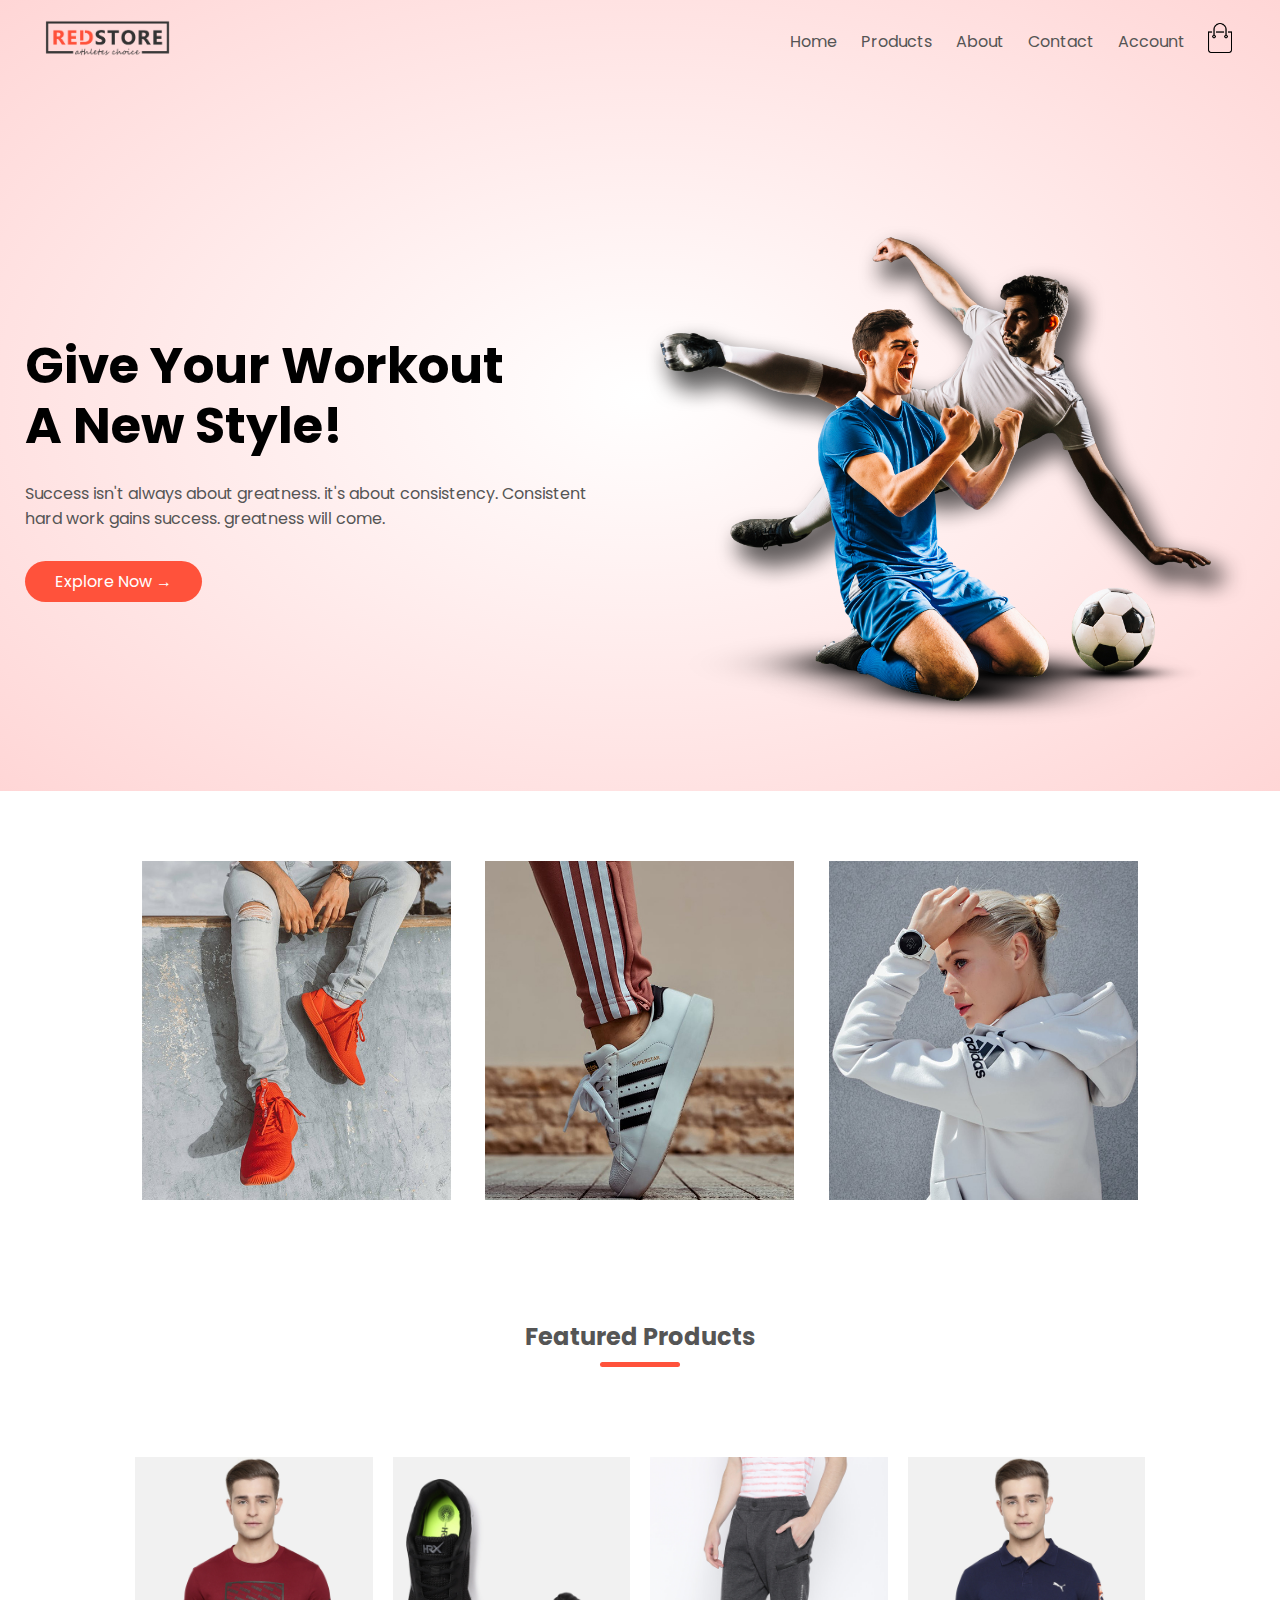
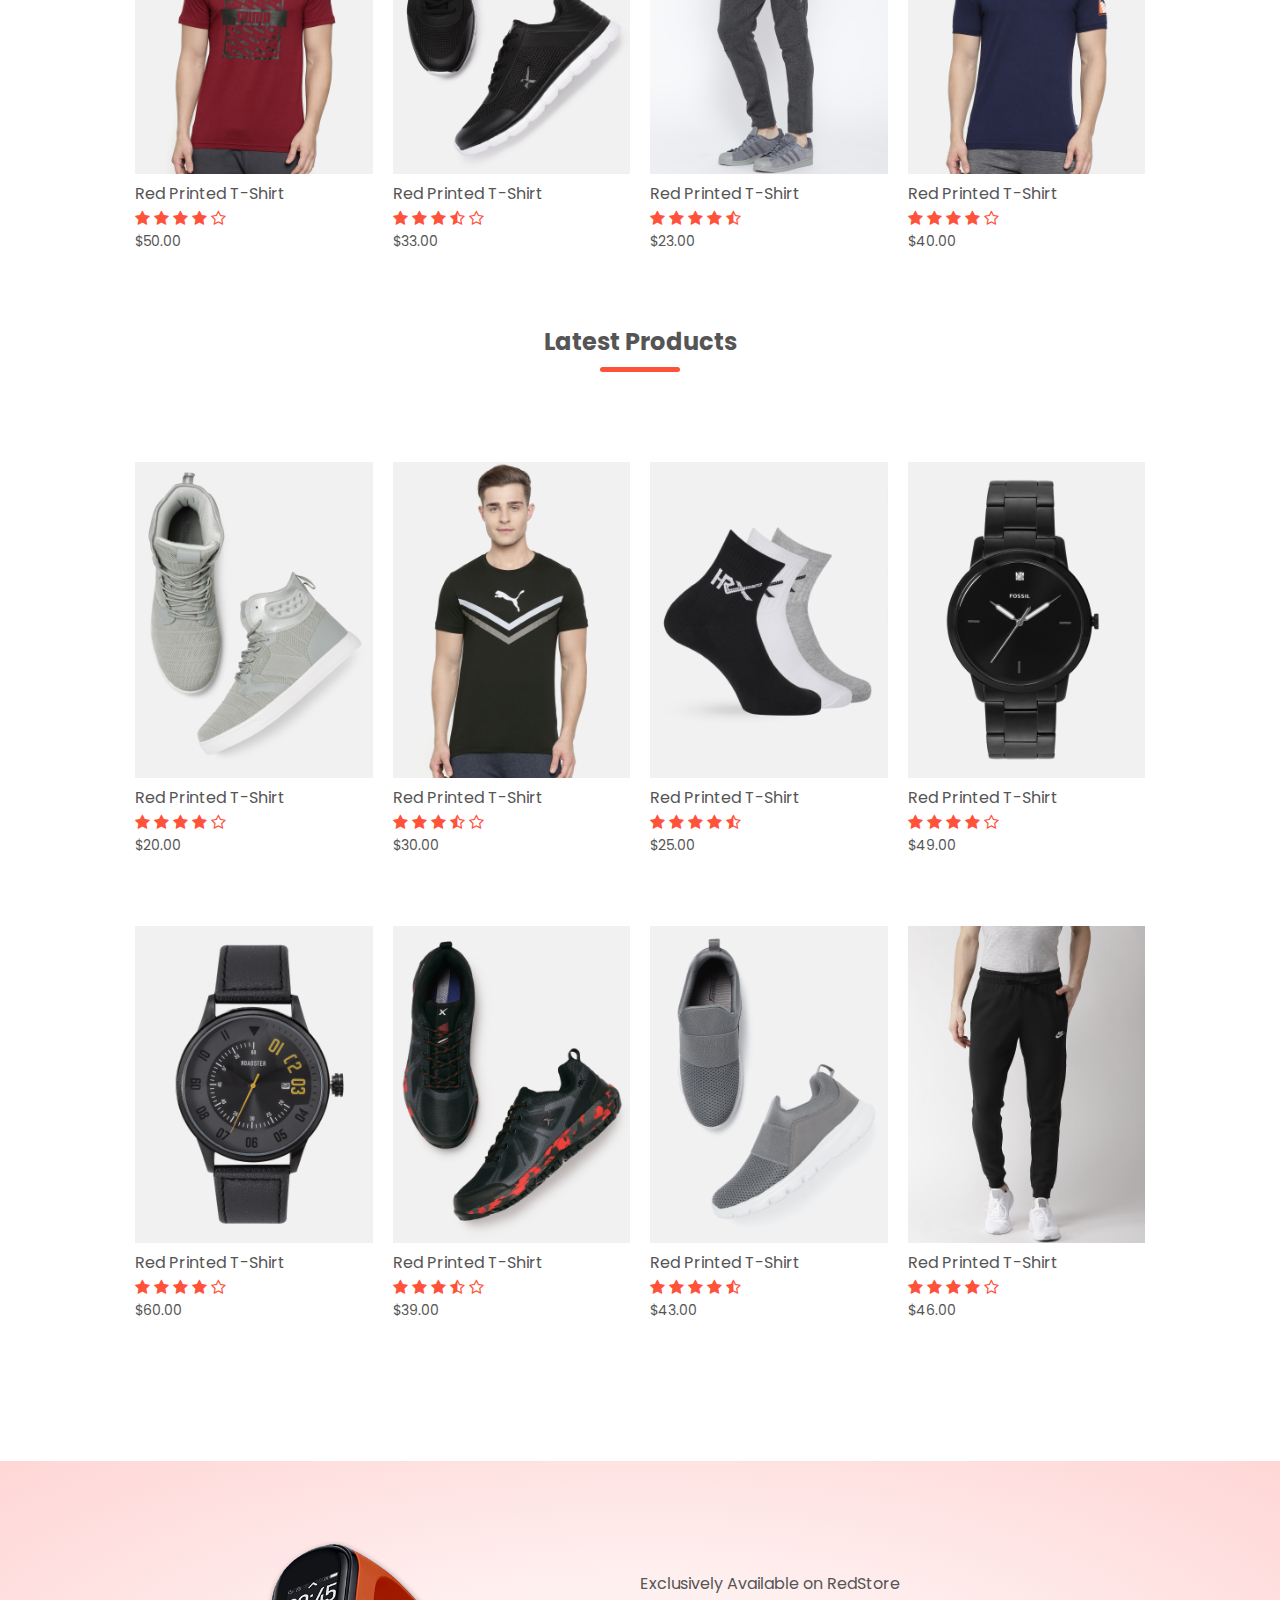
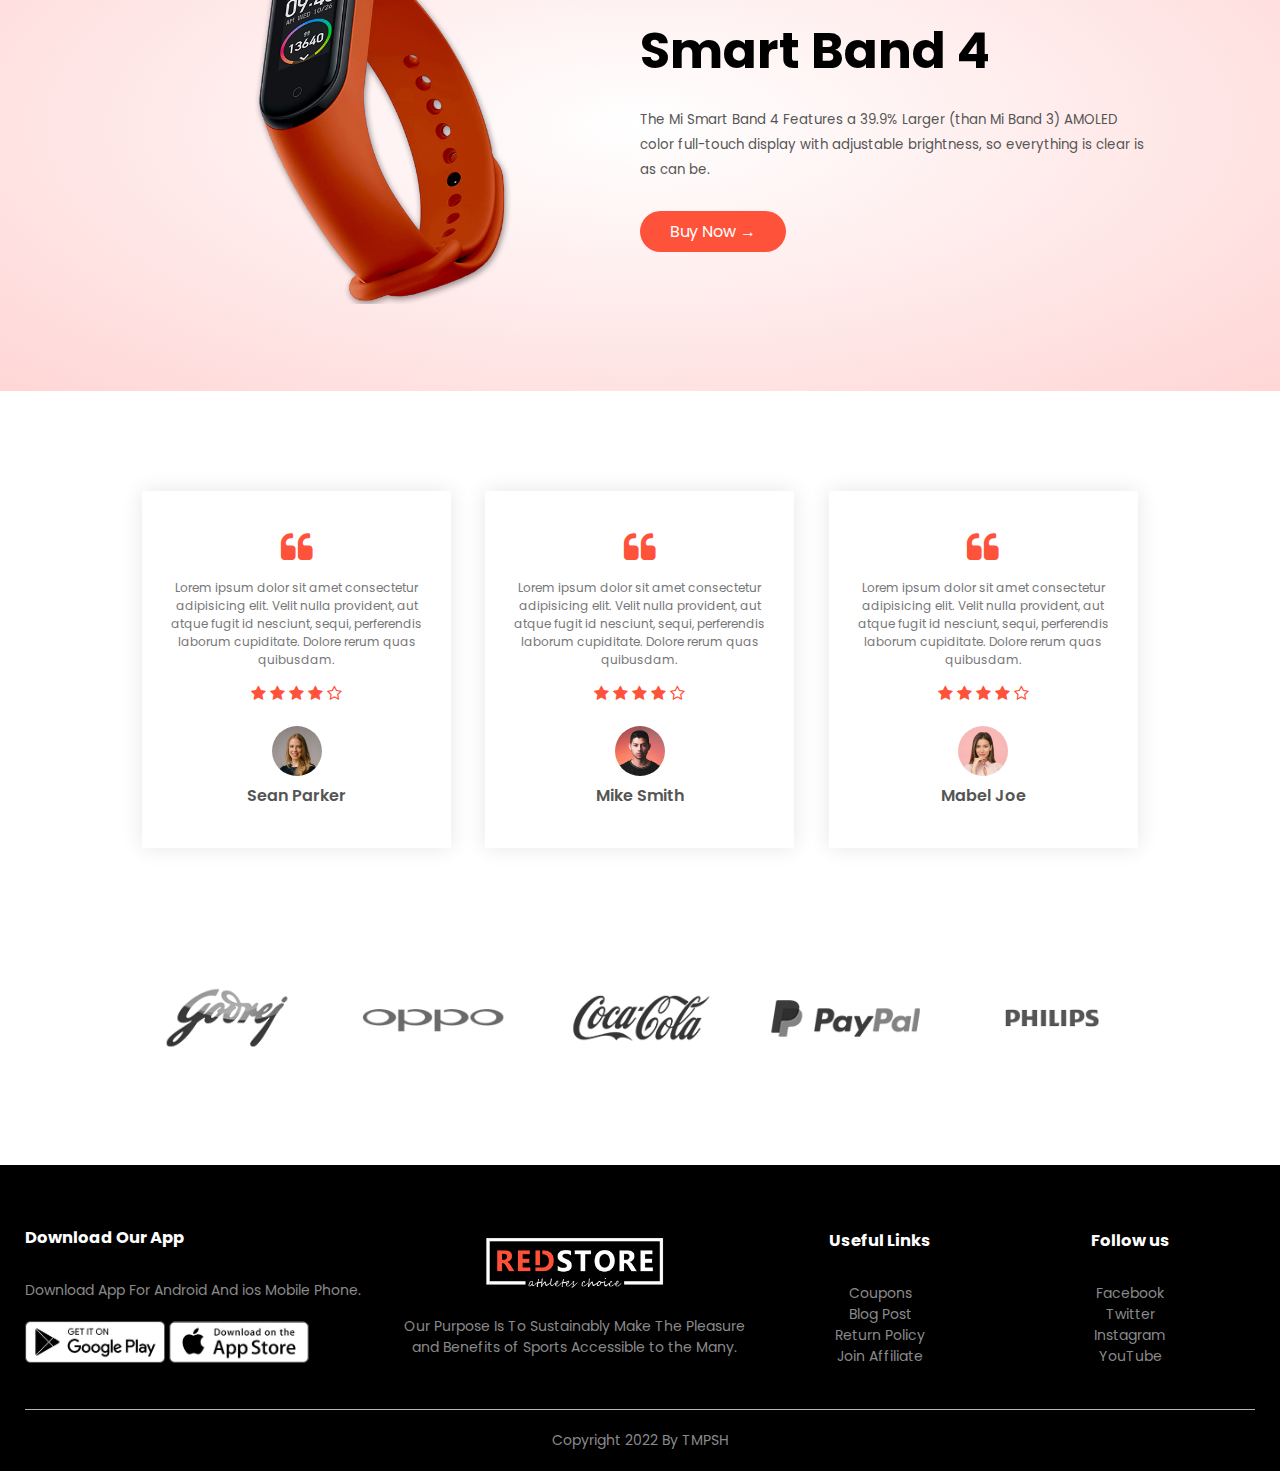
<file: index.html>
<!DOCTYPE html>
<html lang="en">
<head>
    <meta charset="UTF-8">
    <meta http-equiv="X-UA-Compatible" content="IE=edge">
    <meta name="viewport" content="width=device-width, initial-scale=1.0">
    <link rel="preconnect" href="https://fonts.googleapis.com">
    <link rel="preconnect" href="https://fonts.gstatic.com" crossorigin>
    <link href="https://fonts.googleapis.com/css2?family=Poppins:wght@200;300;400;500;600;700;800;900&display=swap" rel="stylesheet">
    <link rel="stylesheet" href="https://stackpath.bootstrapcdn.com/font-awesome/4.7.0/css/font-awesome.min.css">
    <link rel="stylesheet" href="css/style.css">
    <title>RedStore | Ecommerce Website Design</title>
</head>
<body>
    <div class="header">
        <div class="container">
            <div class="navbar">
                <div class="logo">
                    <a href="index.html"><img src="images/logo.png" width="125px"></a>
                </div>
                <nav>
                    <ul id="MenuItems">
                        <li><a href="index.html">Home</a></li>
                        <li><a href="Products.html">Products</a></li>
                        <li><a href="">About</a></li>
                        <li><a href="">Contact</a></li>
                        <li><a href="account.html">Account</a></li>
                    </ul>
                </nav>
                <a href="cart.html"><img src="images/cart.png" width="30px" height="30px"></a>
                <img src="images/menu.png" class="menu-icon" onclick="menutoggle()">
            </div>
            <div class="row">
                <div class="col-2">
                    <h1>Give Your Workout<br>A New Style!</h1>
                    <p>Success isn't always about greatness. it's about 
                        consistency. Consistent<br>hard work gains success. greatness
                        will come.
                    </p>
                    <a href="" class="btn">Explore Now &#8594;</a>
                </div>
                <div class="col-2">
                    <img src="images/image1.png" alt="">
                </div>
            </div>
        </div>
    </div>
    <!-- featured categories -->
    <div class="categories">
        <div class="small-container">
            <div class="row">
                <div class="col-3">
                    <img src="images/category-1.jpg" alt="">
                </div>
                <div class="col-3">
                    <img src="images/category-2.jpg" alt="">
                </div>
                <div class="col-3">
                    <img src="images/category-3.jpg" alt="">
                </div>
            </div>
        </div>
    </div>
    <!-- featured products -->
    <div class="small-container">
        <h2 class="title">Featured Products</h2>
        <div class="row">
            <div class="col-4">
                <a href="product-detals.html"><img src="images/product-1.jpg" alt=""></a>
                <a href="product-detals.html"><h4>Red Printed T-Shirt</h4></a>
                <div class="rating">
                    <i class="fa fa-star"></i>
                    <i class="fa fa-star"></i>
                    <i class="fa fa-star"></i>
                    <i class="fa fa-star"></i>
                    <i class="fa fa-star-o"></i>
                </div>
                <p>$50.00</p>
            </div>
            <div class="col-4">
                <img src="images/product-2.jpg" alt="">
                <h4>Red Printed T-Shirt</h4>
                <div class="rating">
                    <i class="fa fa-star"></i>
                    <i class="fa fa-star"></i>
                    <i class="fa fa-star"></i>
                    <i class="fa fa-star-half-o"></i>
                    <i class="fa fa-star-o"></i>
                </div>
                <p>$33.00</p>
            </div>
            <div class="col-4">
                <img src="images/product-3.jpg" alt="">
                <h4>Red Printed T-Shirt</h4>
                <div class="rating">
                    <i class="fa fa-star"></i>
                    <i class="fa fa-star"></i>
                    <i class="fa fa-star"></i>
                    <i class="fa fa-star"></i>
                    <i class="fa fa-star-half-o"></i>
                </div>
                <p>$23.00</p>
            </div>
            <div class="col-4">
                <img src="images/product-4.jpg" alt="">
                <h4>Red Printed T-Shirt</h4>
                <div class="rating">
                    <i class="fa fa-star"></i>
                    <i class="fa fa-star"></i>
                    <i class="fa fa-star"></i>
                    <i class="fa fa-star"></i>
                    <i class="fa fa-star-o"></i>
                </div>
                <p>$40.00</p>
            </div>
        </div>
        <h2 class="title">Latest Products</h2>
        <div class="row">
            <div class="col-4">
                <img src="images/product-5.jpg" alt="">
                <h4>Red Printed T-Shirt</h4>
                <div class="rating">
                    <i class="fa fa-star"></i>
                    <i class="fa fa-star"></i>
                    <i class="fa fa-star"></i>
                    <i class="fa fa-star"></i>
                    <i class="fa fa-star-o"></i>
                </div>
                <p>$20.00</p>
            </div>
            <div class="col-4">
                <img src="images/product-6.jpg" alt="">
                <h4>Red Printed T-Shirt</h4>
                <div class="rating">
                    <i class="fa fa-star"></i>
                    <i class="fa fa-star"></i>
                    <i class="fa fa-star"></i>
                    <i class="fa fa-star-half-o"></i>
                    <i class="fa fa-star-o"></i>
                </div>
                <p>$30.00</p>
            </div>
            <div class="col-4">
                <img src="images/product-7.jpg" alt="">
                <h4>Red Printed T-Shirt</h4>
                <div class="rating">
                    <i class="fa fa-star"></i>
                    <i class="fa fa-star"></i>
                    <i class="fa fa-star"></i>
                    <i class="fa fa-star"></i>
                    <i class="fa fa-star-half-o"></i>
                </div>
                <p>$25.00</p>
            </div>
            <div class="col-4">
                <img src="images/product-8.jpg" alt="">
                <h4>Red Printed T-Shirt</h4>
                <div class="rating">
                    <i class="fa fa-star"></i>
                    <i class="fa fa-star"></i>
                    <i class="fa fa-star"></i>
                    <i class="fa fa-star"></i>
                    <i class="fa fa-star-o"></i>
                </div>
                <p>$49.00</p>
            </div>
        </div>
        <div class="row">
            <div class="col-4">
                <img src="images/product-9.jpg" alt="">
                <h4>Red Printed T-Shirt</h4>
                <div class="rating">
                    <i class="fa fa-star"></i>
                    <i class="fa fa-star"></i>
                    <i class="fa fa-star"></i>
                    <i class="fa fa-star"></i>
                    <i class="fa fa-star-o"></i>
                </div>
                <p>$60.00</p>
            </div>
            <div class="col-4">
                <img src="images/product-10.jpg" alt="">
                <h4>Red Printed T-Shirt</h4>
                <div class="rating">
                    <i class="fa fa-star"></i>
                    <i class="fa fa-star"></i>
                    <i class="fa fa-star"></i>
                    <i class="fa fa-star-half-o"></i>
                    <i class="fa fa-star-o"></i>
                </div>
                <p>$39.00</p>
            </div>
            <div class="col-4">
                <img src="images/product-11.jpg" alt="">
                <h4>Red Printed T-Shirt</h4>
                <div class="rating">
                    <i class="fa fa-star"></i>
                    <i class="fa fa-star"></i>
                    <i class="fa fa-star"></i>
                    <i class="fa fa-star"></i>
                    <i class="fa fa-star-half-o"></i>
                </div>
                <p>$43.00</p>
            </div>
            <div class="col-4">
                <img src="images/product-12.jpg" alt="">
                <h4>Red Printed T-Shirt</h4>
                <div class="rating">
                    <i class="fa fa-star"></i>
                    <i class="fa fa-star"></i>
                    <i class="fa fa-star"></i>
                    <i class="fa fa-star"></i>
                    <i class="fa fa-star-o"></i>
                </div>
                <p>$46.00</p>
            </div>
        </div>
    </div>
    <!-- offer -->
    <div class="offer">
        <div class="small-container">
            <div class="row">
                <div class="col-2">
                    <img src="images/exclusive.png" class="offer-img">
                </div>
                <div class="col-2">
                    <p>Exclusively Available on RedStore</p>
                    <h1>Smart Band 4</h1>
                    <small>The Mi Smart Band 4 Features a 39.9% Larger
                        (than Mi Band 3) AMOLED color full-touch display with
                        adjustable brightness, so everything is clear is as can
                        be.<br></small>
                    <a href="" class="btn">Buy Now &#8594;</a>
                </div>
            </div>
        </div>
    </div>
    <!-- testimonial -->
    <div class="testimonial">
        <div class="small-container">
            <div class="row">
                <div class="col-3">
                    <i class="fa fa-quote-left"></i>
                    <p>
                        Lorem ipsum dolor sit amet consectetur adipisicing elit. Velit 
                        nulla provident, aut atque fugit id nesciunt, sequi, perferendis
                        laborum cupiditate. Dolore rerum quas quibusdam.
                    </p>
                    <div class="rating">
                        <i class="fa fa-star"></i>
                        <i class="fa fa-star"></i>
                        <i class="fa fa-star"></i>
                        <i class="fa fa-star"></i>
                        <i class="fa fa-star-o"></i>
                    </div>
                    <img src="images/user-1.png" alt="">
                    <h3>Sean Parker</h3>
                </div>
                <div class="col-3">
                    <i class="fa fa-quote-left"></i>
                    <p>
                        Lorem ipsum dolor sit amet consectetur adipisicing elit. Velit 
                        nulla provident, aut atque fugit id nesciunt, sequi, perferendis
                        laborum cupiditate. Dolore rerum quas quibusdam.
                    </p>
                    <div class="rating">
                        <i class="fa fa-star"></i>
                        <i class="fa fa-star"></i>
                        <i class="fa fa-star"></i>
                        <i class="fa fa-star"></i>
                        <i class="fa fa-star-o"></i>
                    </div>
                    <img src="images/user-2.png" alt="">
                    <h3>Mike Smith</h3>
                </div>
                <div class="col-3">
                    <i class="fa fa-quote-left"></i>
                    <p>
                        Lorem ipsum dolor sit amet consectetur adipisicing elit. Velit 
                        nulla provident, aut atque fugit id nesciunt, sequi, perferendis
                        laborum cupiditate. Dolore rerum quas quibusdam.
                    </p>
                    <div class="rating">
                        <i class="fa fa-star"></i>
                        <i class="fa fa-star"></i>
                        <i class="fa fa-star"></i>
                        <i class="fa fa-star"></i>
                        <i class="fa fa-star-o"></i>
                    </div>
                    <img src="images/user-3.png" alt="">
                    <h3>Mabel Joe</h3>
                </div>
            </div>
        </div>
    </div>
    <!-- brands -->
    <div class="brands">
        <div class="small-container">
            <div class="row">
                <div class="col-5">
                    <img src="images/logo-godrej.png" alt="">
                </div>
                <div class="col-5">
                    <img src="images/logo-oppo.png" alt="">
                </div>
                <div class="col-5">
                    <img src="images/logo-coca-cola.png" alt="">
                </div>
                <div class="col-5">
                    <img src="images/logo-paypal.png" alt="">
                </div>
                <div class="col-5">
                    <img src="images/logo-philips.png" alt="">
                </div>
            </div>
        </div>
    </div>
    <!-- footer -->
    <div class="footer">
        <div class="container">
            <div class="row">
                <div class="footer-col-1">
                    <h3>Download Our App</h3>
                    <p>Download App For Android And ios Mobile Phone.</p>
                    <div class="app-logo">
                        <img src="images/play-store.png" alt="">
                        <img src="images/app-store.png" alt="">
                    </div>
                </div>
                <div class="footer-col-2">
                    <img src="images/logo-white.png" alt="">
                    <p>Our Purpose Is To Sustainably Make The Pleasure and
                        Benefits of Sports Accessible to the Many.
                    </p>
                </div>
                <div class="footer-col-3">
                    <h3>Useful Links</h3>
                    <ul>
                        <li>Coupons</li>
                        <li>Blog Post</li>
                        <li>Return Policy</li>
                        <li>Join Affiliate</li>
                    </ul>
                </div>
                <div class="footer-col-4">
                    <h3>Follow us</h3>
                    <ul>
                        <li>Facebook</li>
                        <li>Twitter</li>
                        <li>Instagram</li>
                        <li>YouTube</li>
                    </ul>
                </div>
            </div>
            <hr>
            <p class="copy">Copyright 2022 By TMPSH</p>
        </div>
    </div>
    <script>
        var MenuItems = document.getElementById("MenuItems");
        MenuItems.style.maxHeight = "0px";
        function menutoggle(){
            if(MenuItems.style.maxHeight == "0px")
            {
                MenuItems.style.maxHeight = "200px";
            }
            else
            {
                MenuItems.style.maxHeight = "0px";
            }
        }
    </script>















</body>
</html>
</file>
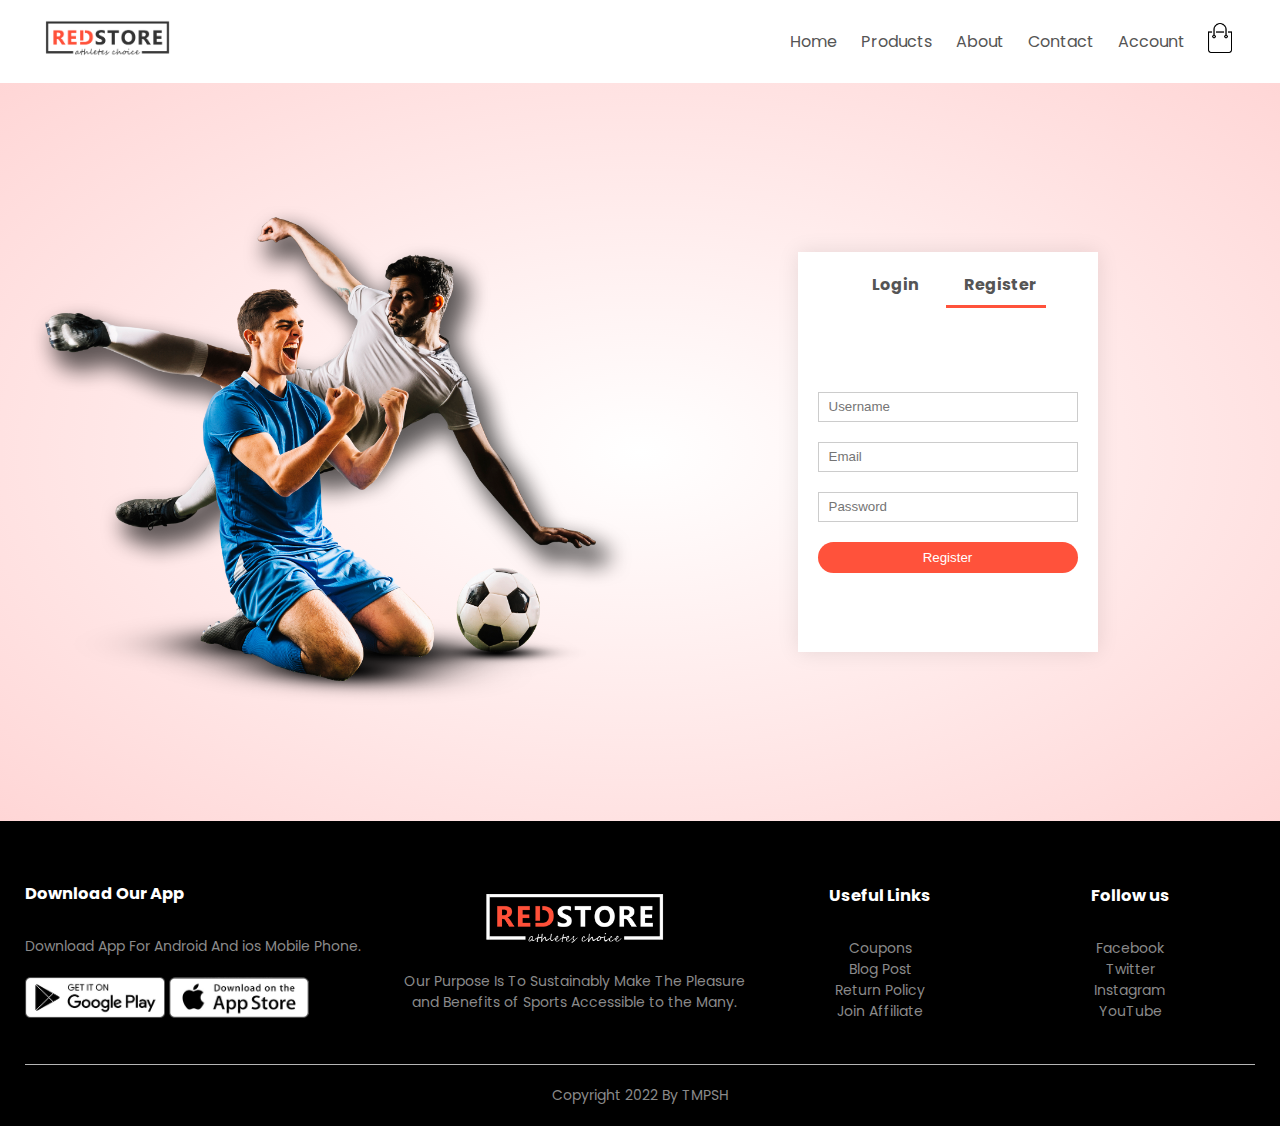
<file: account.html>
<!DOCTYPE html>
<html lang="en">
<head>
    <meta charset="UTF-8">
    <meta http-equiv="X-UA-Compatible" content="IE=edge">
    <meta name="viewport" content="width=device-width, initial-scale=1.0">
    <link rel="preconnect" href="https://fonts.googleapis.com">
    <link rel="preconnect" href="https://fonts.gstatic.com" crossorigin>
    <link href="https://fonts.googleapis.com/css2?family=Poppins:wght@200;300;400;500;600;700;800;900&display=swap" rel="stylesheet">
    <link rel="stylesheet" href="https://stackpath.bootstrapcdn.com/font-awesome/4.7.0/css/font-awesome.min.css">
    <link rel="stylesheet" href="css/style.css">
    <title>All products - RedStore</title>
</head>
<body>
        <div class="container">
            <div class="navbar">
                <div class="logo">
                    <a href="index.html"><img src="images/logo.png" width="125px"></a>
                </div>
                <nav>
                    <ul id="MenuItems">
                        <li><a href="index.html">Home</a></li>
                        <li><a href="Products.html">Products</a></li>
                        <li><a href="">About</a></li>
                        <li><a href="">Contact</a></li>
                        <li><a href="account.html">Account</a></li>
                    </ul>
                </nav>
                <a href="cart.html"><img src="images/cart.png" width="30px" height="30px"></a>
                <img src="images/menu.png" class="menu-icon" onclick="menutoggle()">
            </div>
        </div>
        <div class="account-page">
            <div class="container">
                <div class="row">
                    <div class="col-2">
                        <img src="images/image1.png" width="100%">
                    </div>
                    <div class="col-2">
                        <div class="form-container">
                            <div class="form-btn">
                                <span onclick="login()">Login</span>
                                <span onclick="register()">Register</span>
                                <hr id="Indicator">
                            </div>
                            <form id="LoginForm">
                                <input type="text" placeholder="Username">
                                <input type="password" placeholder="Password">
                                <button type="submit" class="btn">Login</button>
                                <a href="">Forgot Password</a>
                            </form>

                            <form id="RegForm">
                                <input type="text" placeholder="Username">
                                <input type="email" placeholder="Email">
                                <input type="password" placeholder="Password">
                                <button type="submit" class="btn">Register</button>
                            </form>
                        </div>
                    </div>
                </div>
            </div>
        </div>

    <!-- footer -->
    <div class="footer">
        <div class="container">
            <div class="row">
                <div class="footer-col-1">
                    <h3>Download Our App</h3>
                    <p>Download App For Android And ios Mobile Phone.</p>
                    <div class="app-logo">
                        <img src="images/play-store.png" alt="">
                        <img src="images/app-store.png" alt="">
                    </div>
                </div>
                <div class="footer-col-2">
                    <img src="images/logo-white.png" alt="">
                    <p>Our Purpose Is To Sustainably Make The Pleasure and
                        Benefits of Sports Accessible to the Many.
                    </p>
                </div>
                <div class="footer-col-3">
                    <h3>Useful Links</h3>
                    <ul>
                        <li>Coupons</li>
                        <li>Blog Post</li>
                        <li>Return Policy</li>
                        <li>Join Affiliate</li>
                    </ul>
                </div>
                <div class="footer-col-4">
                    <h3>Follow us</h3>
                    <ul>
                        <li>Facebook</li>
                        <li>Twitter</li>
                        <li>Instagram</li>
                        <li>YouTube</li>
                    </ul>
                </div>
            </div>
            <hr>
            <p class="copy">Copyright 2022 By TMPSH</p>
        </div>
    </div>
    <script>
        var MenuItems = document.getElementById("MenuItems");
        MenuItems.style.maxHeight = "0px";
        function menutoggle(){
            if(MenuItems.style.maxHeight == "0px")
            {
                MenuItems.style.maxHeight = "200px";
            }
            else
            {
                MenuItems.style.maxHeight = "0px";
            }
        }
    </script>

    <script>
        var LoginForm = document.getElementById("LoginForm");
        var RegForm = document.getElementById("RegForm");
        var Indicator = document.getElementById("Indicator");
        function register(){
            RegForm.style.transform = "translateX(0px)";
            LoginForm.style.transform = "translateX(0px)";
            Indicator.style.transform = "translateX(100px)";
        }
        function login(){
            RegForm.style.transform = "translateX(300px)";
            LoginForm.style.transform = "translateX(300px)";
            Indicator.style.transform = "translateX(0px)";
        }
    </script>


</body>
</html>
</file>
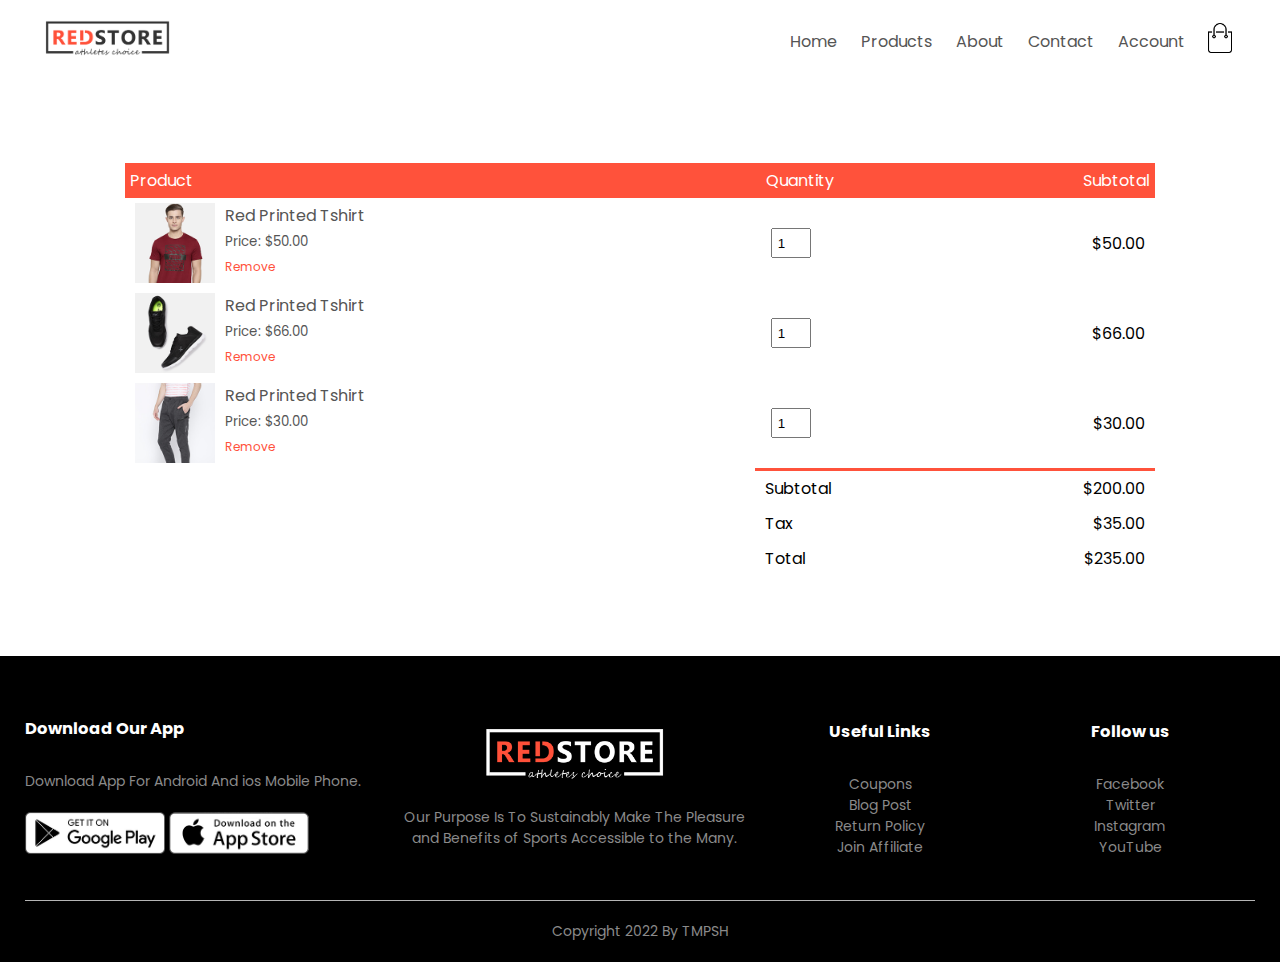
<file: cart.html>
<!DOCTYPE html>
<html lang="en">
<head>
    <meta charset="UTF-8">
    <meta http-equiv="X-UA-Compatible" content="IE=edge">
    <meta name="viewport" content="width=device-width, initial-scale=1.0">
    <link rel="preconnect" href="https://fonts.googleapis.com">
    <link rel="preconnect" href="https://fonts.gstatic.com" crossorigin>
    <link href="https://fonts.googleapis.com/css2?family=Poppins:wght@200;300;400;500;600;700;800;900&display=swap" rel="stylesheet">
    <link rel="stylesheet" href="https://stackpath.bootstrapcdn.com/font-awesome/4.7.0/css/font-awesome.min.css">
    <link rel="stylesheet" href="css/style.css">
    <title>All products - RedStore</title>
</head>
<body>
        <div class="container">
            <div class="navbar">
                <div class="logo">
                    <a href="index.html"><img src="images/logo.png" width="125px"></a>
                </div>
                <nav>
                    <ul id="MenuItems">
                        <li><a href="index.html">Home</a></li>
                        <li><a href="Products.html">Products</a></li>
                        <li><a href="">About</a></li>
                        <li><a href="">Contact</a></li>
                        <li><a href="account.html">Account</a></li>
                    </ul>
                </nav>
                <a href="cart.html"><img src="images/cart.png" width="30px" height="30px"></a>
                <img src="images/menu.png" class="menu-icon" onclick="menutoggle()">
            </div>
        </div>
        <div class="small-container cart-page">
            <table>
                <tr>
                    <th>Product</th>
                    <th>Quantity</th>
                    <th>Subtotal</th>
                </tr>
                <tr>
                    <td>
                        <div class="cart-info">
                            <img src="images/buy-1.jpg" alt="">
                            <div>
                                <p>Red Printed Tshirt</p>
                                <small>Price: $50.00</small>
                                <br>
                                <a href="">Remove</a>
                            </div>
                        </div>
                    </td>
                    <td><input type="number" value="1"></td>
                    <td>$50.00</td>
                </tr>
                <tr>
                    <td>
                        <div class="cart-info">
                            <img src="images/buy-2.jpg" alt="">
                            <div>
                                <p>Red Printed Tshirt</p>
                                <small>Price: $66.00</small>
                                <br>
                                <a href="">Remove</a>
                            </div>
                        </div>
                    </td>
                    <td><input type="number" value="1"></td>
                    <td>$66.00</td>
                </tr>
                <tr>
                    <td>
                        <div class="cart-info">
                            <img src="images/buy-3.jpg" alt="">
                            <div>
                                <p>Red Printed Tshirt</p>
                                <small>Price: $30.00</small>
                                <br>
                                <a href="">Remove</a>
                            </div>
                        </div>
                    </td>
                    <td><input type="number" value="1"></td>
                    <td>$30.00</td>
                </tr>
            </table>
            <div class="total-price">
                <table>
                    <tr>
                        <td>Subtotal</td>
                        <td>$200.00</td>
                    </tr>
                    <tr>
                        <td>Tax</td>
                        <td>$35.00</td>
                    </tr>
                    <tr>
                        <td>Total</td>
                        <td>$235.00</td>
                    </tr>
                </table>
            </div>
        </div>

    <!-- footer -->
    <div class="footer">
        <div class="container">
            <div class="row">
                <div class="footer-col-1">
                    <h3>Download Our App</h3>
                    <p>Download App For Android And ios Mobile Phone.</p>
                    <div class="app-logo">
                        <img src="images/play-store.png" alt="">
                        <img src="images/app-store.png" alt="">
                    </div>
                </div>
                <div class="footer-col-2">
                    <img src="images/logo-white.png" alt="">
                    <p>Our Purpose Is To Sustainably Make The Pleasure and
                        Benefits of Sports Accessible to the Many.
                    </p>
                </div>
                <div class="footer-col-3">
                    <h3>Useful Links</h3>
                    <ul>
                        <li>Coupons</li>
                        <li>Blog Post</li>
                        <li>Return Policy</li>
                        <li>Join Affiliate</li>
                    </ul>
                </div>
                <div class="footer-col-4">
                    <h3>Follow us</h3>
                    <ul>
                        <li>Facebook</li>
                        <li>Twitter</li>
                        <li>Instagram</li>
                        <li>YouTube</li>
                    </ul>
                </div>
            </div>
            <hr>
            <p class="copy">Copyright 2022 By TMPSH</p>
        </div>
    </div>
    <script>
        var MenuItems = document.getElementById("MenuItems");
        MenuItems.style.maxHeight = "0px";
        function menutoggle(){
            if(MenuItems.style.maxHeight == "0px")
            {
                MenuItems.style.maxHeight = "200px";
            }
            else
            {
                MenuItems.style.maxHeight = "0px";
            }
        }
    </script>


</body>
</html>
</file>
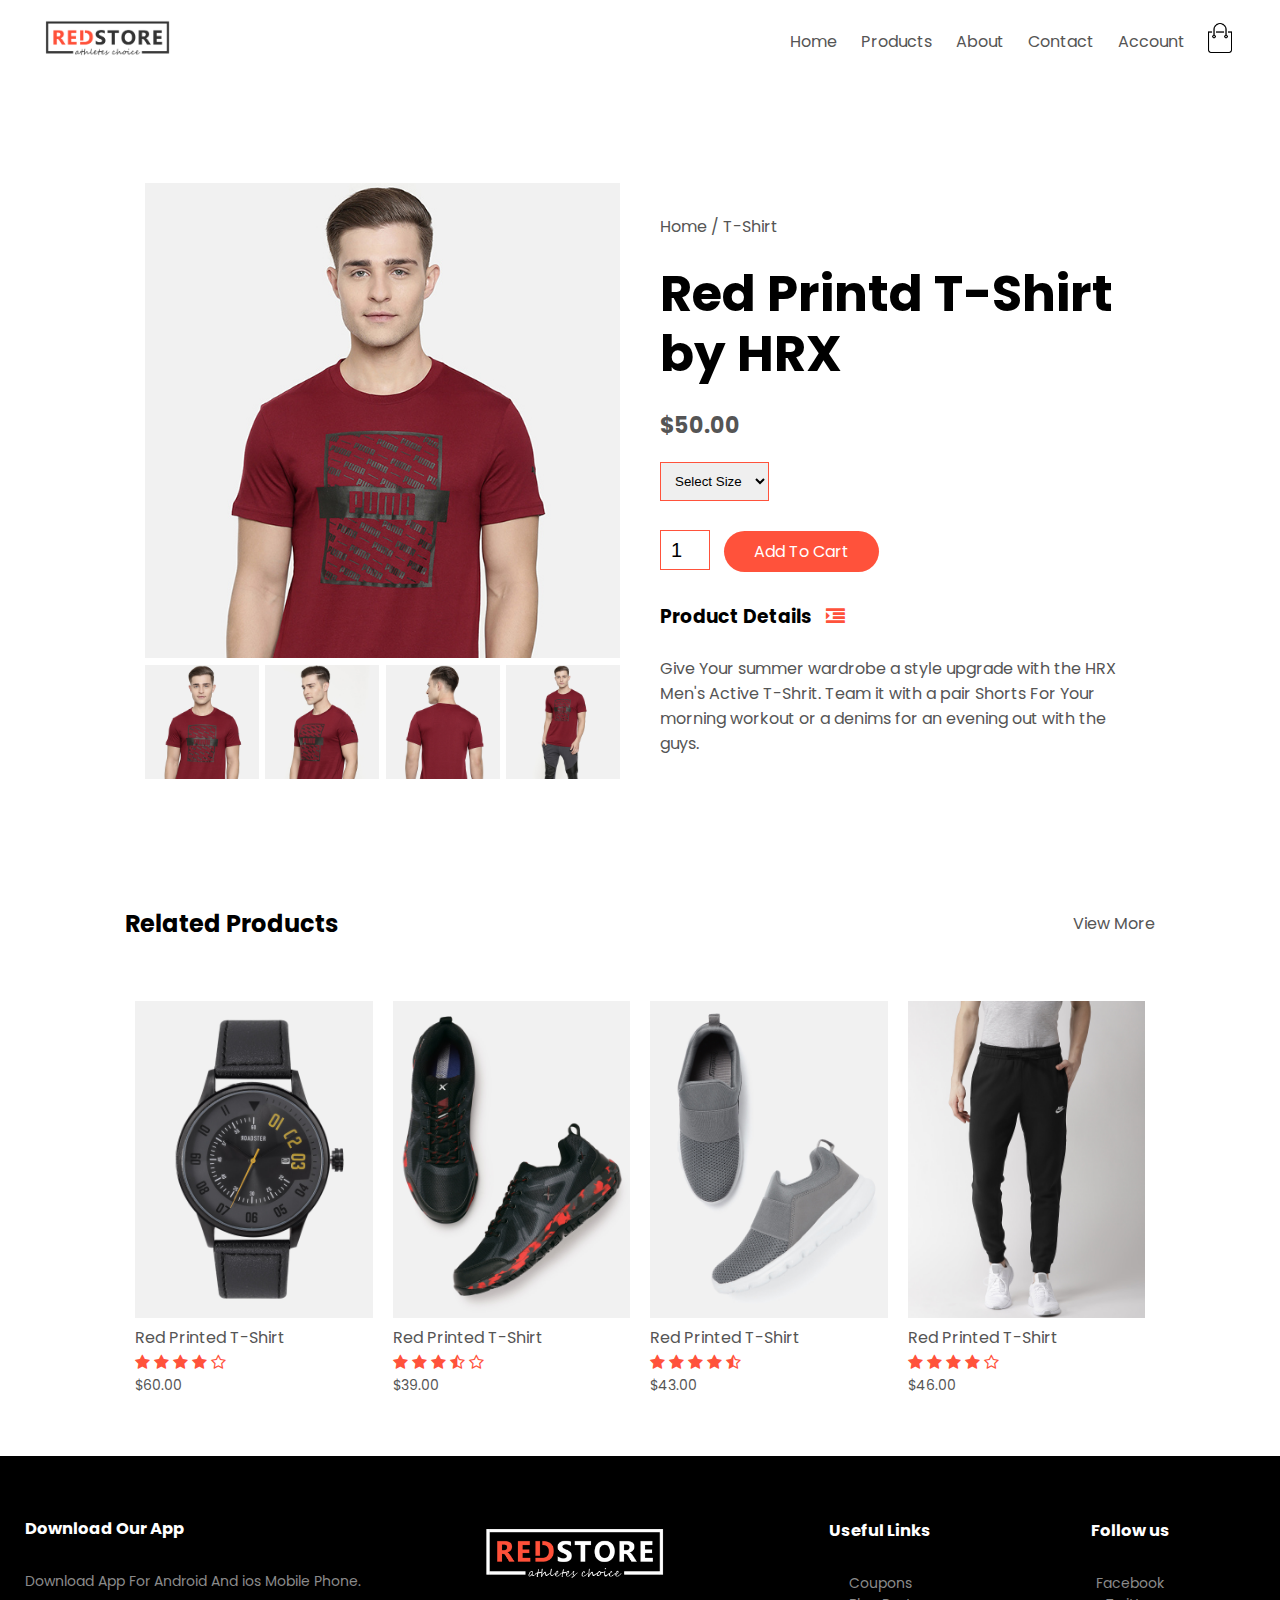
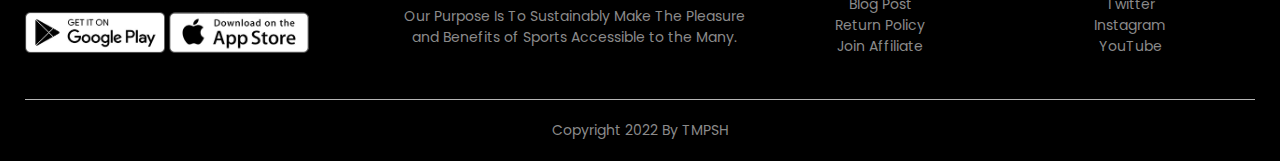
<file: product-detals.html>
<!DOCTYPE html>
<html lang="en">
<head>
    <meta charset="UTF-8">
    <meta http-equiv="X-UA-Compatible" content="IE=edge">
    <meta name="viewport" content="width=device-width, initial-scale=1.0">
    <link rel="preconnect" href="https://fonts.googleapis.com">
    <link rel="preconnect" href="https://fonts.gstatic.com" crossorigin>
    <link href="https://fonts.googleapis.com/css2?family=Poppins:wght@200;300;400;500;600;700;800;900&display=swap" rel="stylesheet">
    <link rel="stylesheet" href="https://stackpath.bootstrapcdn.com/font-awesome/4.7.0/css/font-awesome.min.css">
    <link rel="stylesheet" href="css/style.css">
    <title>All products - RedStore</title>
</head>
<body>
        <div class="container">
            <div class="navbar">
                <div class="logo">
                    <a href="index.html"><img src="images/logo.png" width="125px"></a>
                </div>
                <nav>
                    <ul id="MenuItems">
                        <li><a href="index.html">Home</a></li>
                        <li><a href="Products.html">Products</a></li>
                        <li><a href="">About</a></li>
                        <li><a href="">Contact</a></li>
                        <li><a href="account.html">Account</a></li>
                    </ul>
                </nav>
                <a href="cart.html"><img src="images/cart.png" width="30px" height="30px"></a>
                <img src="images/menu.png" class="menu-icon" onclick="menutoggle()">
            </div>
        </div>
        <div class="small-container single-product">
            <div class="row">
                <div class="col-2">
                    <img src="images/gallery-1.jpg" width="100%" id="ProductImg">
                    <div class="small-img-row">
                        <div class="small-img-col">
                            <img src="images/gallery-1.jpg" width="100%" class="small-img">
                        </div>
                        <div class="small-img-col">
                            <img src="images/gallery-2.jpg" width="100%" class="small-img">
                        </div>
                        <div class="small-img-col">
                            <img src="images/gallery-3.jpg" width="100%" class="small-img">
                        </div>
                        <div class="small-img-col">
                            <img src="images/gallery-4.jpg" width="100%" class="small-img">
                        </div>
                    </div>
                </div>
                <div class="col-2">
                    <p>Home / T-Shirt</p>
                    <h1>Red Printd T-Shirt by HRX</h1>
                    <h4>$50.00</h4>
                    <select>
                        <option>Select Size</option>
                        <option>XXL</option>
                        <option>XL</option>
                        <option>Large</option>
                        <option>Medium</option>
                        <option>Small</option>
                    </select>
                    <input type="number" value="1">
                    <a href="cart.html" class="btn">Add To Cart</a>
                    <h3>Product Details <i class="fa fa-indent"></i> </h3>
                    <br>
                    <p>Give Your summer wardrobe a style upgrade with the HRX
                        Men's Active T-Shrit. Team it with a pair Shorts For
                        Your morning workout or a denims for an evening out with
                        the guys.
                    </p>
                </div>
            </div>
        </div>
        <div class="small-container">
            <div class="row row-2">
                <h2>Related Products</h2>
                <p>View More</p>
            </div>
        </div>









    <div class="small-container">
        <div class="row">
            <div class="col-4">
                <img src="images/product-9.jpg" alt="">
                <h4>Red Printed T-Shirt</h4>
                <div class="rating">
                    <i class="fa fa-star"></i>
                    <i class="fa fa-star"></i>
                    <i class="fa fa-star"></i>
                    <i class="fa fa-star"></i>
                    <i class="fa fa-star-o"></i>
                </div>
                <p>$60.00</p>
            </div>
            <div class="col-4">
                <img src="images/product-10.jpg" alt="">
                <h4>Red Printed T-Shirt</h4>
                <div class="rating">
                    <i class="fa fa-star"></i>
                    <i class="fa fa-star"></i>
                    <i class="fa fa-star"></i>
                    <i class="fa fa-star-half-o"></i>
                    <i class="fa fa-star-o"></i>
                </div>
                <p>$39.00</p>
            </div>
            <div class="col-4">
                <img src="images/product-11.jpg" alt="">
                <h4>Red Printed T-Shirt</h4>
                <div class="rating">
                    <i class="fa fa-star"></i>
                    <i class="fa fa-star"></i>
                    <i class="fa fa-star"></i>
                    <i class="fa fa-star"></i>
                    <i class="fa fa-star-half-o"></i>
                </div>
                <p>$43.00</p>
            </div>
            <div class="col-4">
                <img src="images/product-12.jpg" alt="">
                <h4>Red Printed T-Shirt</h4>
                <div class="rating">
                    <i class="fa fa-star"></i>
                    <i class="fa fa-star"></i>
                    <i class="fa fa-star"></i>
                    <i class="fa fa-star"></i>
                    <i class="fa fa-star-o"></i>
                </div>
                <p>$46.00</p>
            </div>
        </div>
    </div>
    <!-- footer -->
    <div class="footer">
        <div class="container">
            <div class="row">
                <div class="footer-col-1">
                    <h3>Download Our App</h3>
                    <p>Download App For Android And ios Mobile Phone.</p>
                    <div class="app-logo">
                        <img src="images/play-store.png" alt="">
                        <img src="images/app-store.png" alt="">
                    </div>
                </div>
                <div class="footer-col-2">
                    <img src="images/logo-white.png" alt="">
                    <p>Our Purpose Is To Sustainably Make The Pleasure and
                        Benefits of Sports Accessible to the Many.
                    </p>
                </div>
                <div class="footer-col-3">
                    <h3>Useful Links</h3>
                    <ul>
                        <li>Coupons</li>
                        <li>Blog Post</li>
                        <li>Return Policy</li>
                        <li>Join Affiliate</li>
                    </ul>
                </div>
                <div class="footer-col-4">
                    <h3>Follow us</h3>
                    <ul>
                        <li>Facebook</li>
                        <li>Twitter</li>
                        <li>Instagram</li>
                        <li>YouTube</li>
                    </ul>
                </div>
            </div>
            <hr>
            <p class="copy">Copyright 2022 By TMPSH</p>
        </div>
    </div>
    <script>
        var MenuItems = document.getElementById("MenuItems");
        MenuItems.style.maxHeight = "0px";
        function menutoggle(){
            if(MenuItems.style.maxHeight == "0px")
            {
                MenuItems.style.maxHeight = "200px";
            }
            else
            {
                MenuItems.style.maxHeight = "0px";
            }
        }
    </script>
    <script>
        var ProductImg = document.getElementById("ProductImg");
        var SmallImg = document.getElementsByClassName("small-img");
        SmallImg[0].onclick = function()
            {
            ProductImg.src = SmallImg[0].src
            }
            SmallImg[1].onclick = function()
            {
            ProductImg.src = SmallImg[1].src
            }
            SmallImg[2].onclick = function()
            {
            ProductImg.src = SmallImg[2].src
            }
            SmallImg[3].onclick = function()
            {
            ProductImg.src = SmallImg[3].src
            }
    </script>





</body>
</html>
</file>
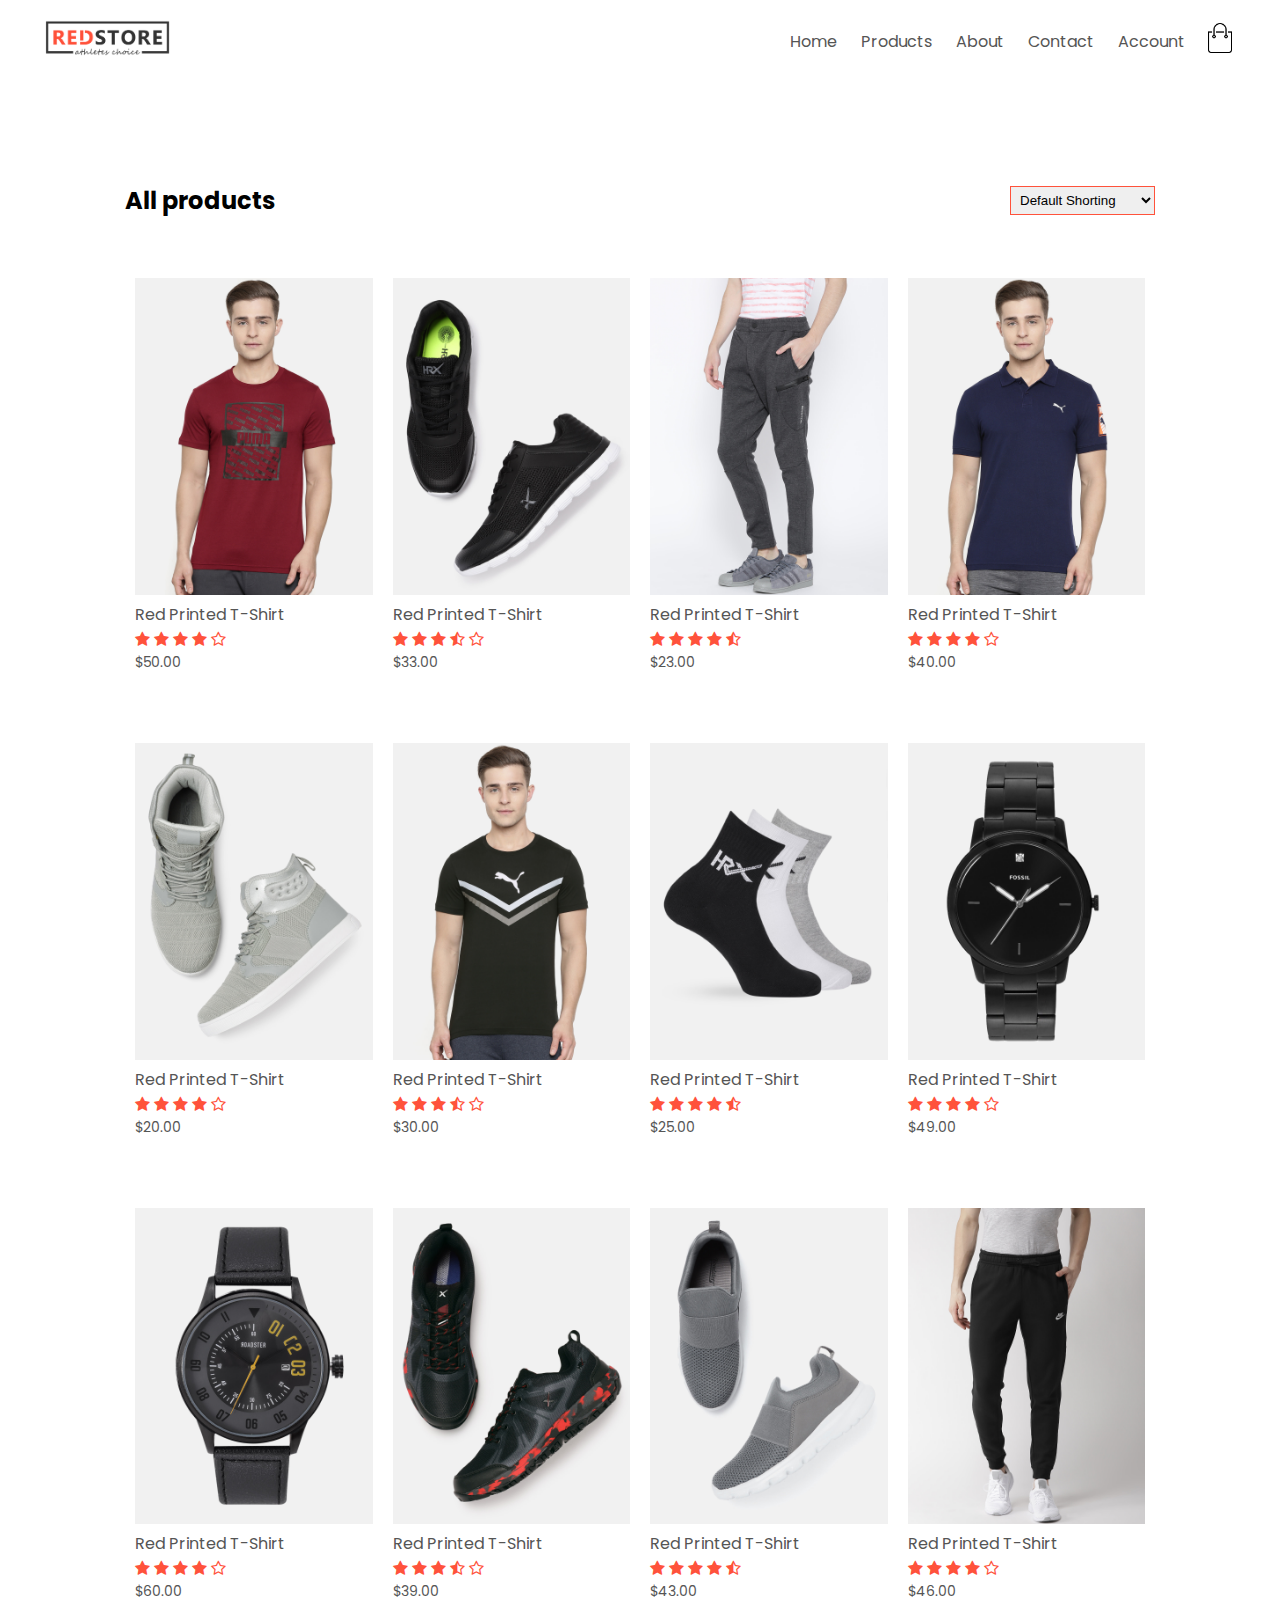
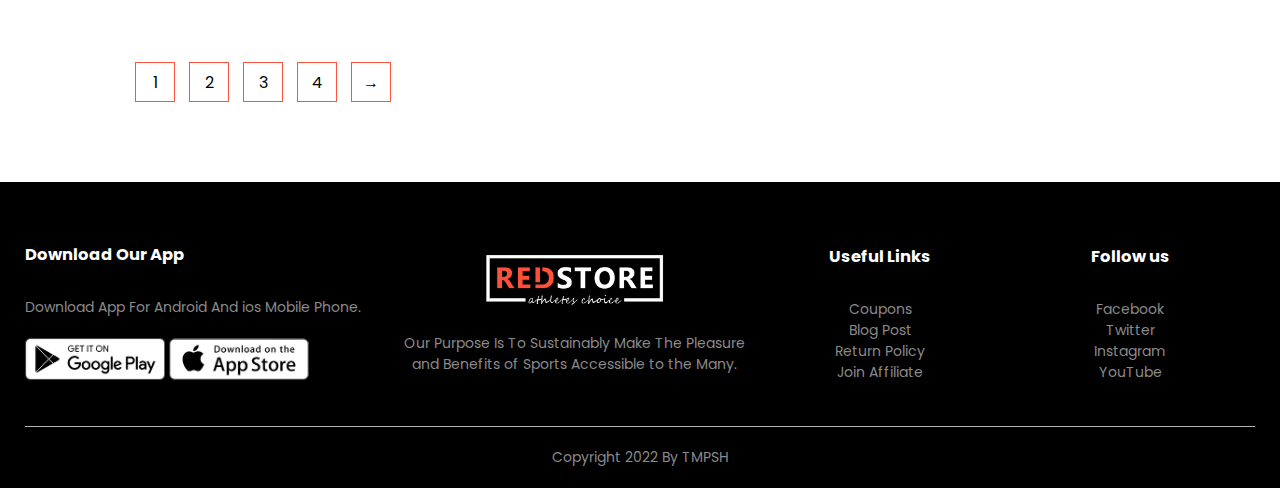
<file: Products.html>
<!DOCTYPE html>
<html lang="en">
<head>
    <meta charset="UTF-8">
    <meta http-equiv="X-UA-Compatible" content="IE=edge">
    <meta name="viewport" content="width=device-width, initial-scale=1.0">
    <link rel="preconnect" href="https://fonts.googleapis.com">
    <link rel="preconnect" href="https://fonts.gstatic.com" crossorigin>
    <link href="https://fonts.googleapis.com/css2?family=Poppins:wght@200;300;400;500;600;700;800;900&display=swap" rel="stylesheet">
    <link rel="stylesheet" href="https://stackpath.bootstrapcdn.com/font-awesome/4.7.0/css/font-awesome.min.css">
    <link rel="stylesheet" href="css/style.css">
    <title>All products - RedStore</title>
</head>
<body>
        <div class="container">
            <div class="navbar">
                <div class="logo">
                    <a href="index.html"><img src="images/logo.png" width="125px"></a>
                </div>
                <nav>
                    <ul id="MenuItems">
                        <li><a href="index.html">Home</a></li>
                        <li><a href="Products.html">Products</a></li>
                        <li><a href="">About</a></li>
                        <li><a href="">Contact</a></li>
                        <li><a href="account.html">Account</a></li>
                    </ul>
                </nav>
                <a href="cart.html"><img src="images/cart.png" width="30px" height="30px"></a>
                <img src="images/menu.png" class="menu-icon" onclick="menutoggle()">
            </div>
        </div>
    <div class="small-container">
        <div class="row row-2">
            <h2>All products</h2>
            <select>
                <option>Default Shorting</option>
                <option>Short by Price</option>
                <option>Short by Popularity</option>
                <option>Short by rating</option>
                <option>Short by sale</option>
            </select>
        </div>
        <div class="row">
            <div class="col-4">
                <a href="product-detals.html"><img src="images/product-1.jpg" alt=""></a>
                <h4>Red Printed T-Shirt</h4>
                <div class="rating">
                    <i class="fa fa-star"></i>
                    <i class="fa fa-star"></i>
                    <i class="fa fa-star"></i>
                    <i class="fa fa-star"></i>
                    <i class="fa fa-star-o"></i>
                </div>
                <p>$50.00</p>
            </div>
            <div class="col-4">
                <img src="images/product-2.jpg" alt="">
                <h4>Red Printed T-Shirt</h4>
                <div class="rating">
                    <i class="fa fa-star"></i>
                    <i class="fa fa-star"></i>
                    <i class="fa fa-star"></i>
                    <i class="fa fa-star-half-o"></i>
                    <i class="fa fa-star-o"></i>
                </div>
                <p>$33.00</p>
            </div>
            <div class="col-4">
                <img src="images/product-3.jpg" alt="">
                <h4>Red Printed T-Shirt</h4>
                <div class="rating">
                    <i class="fa fa-star"></i>
                    <i class="fa fa-star"></i>
                    <i class="fa fa-star"></i>
                    <i class="fa fa-star"></i>
                    <i class="fa fa-star-half-o"></i>
                </div>
                <p>$23.00</p>
            </div>
            <div class="col-4">
                <img src="images/product-4.jpg" alt="">
                <h4>Red Printed T-Shirt</h4>
                <div class="rating">
                    <i class="fa fa-star"></i>
                    <i class="fa fa-star"></i>
                    <i class="fa fa-star"></i>
                    <i class="fa fa-star"></i>
                    <i class="fa fa-star-o"></i>
                </div>
                <p>$40.00</p>
            </div>
        </div>
        <div class="row">
            <div class="col-4">
                <img src="images/product-5.jpg" alt="">
                <h4>Red Printed T-Shirt</h4>
                <div class="rating">
                    <i class="fa fa-star"></i>
                    <i class="fa fa-star"></i>
                    <i class="fa fa-star"></i>
                    <i class="fa fa-star"></i>
                    <i class="fa fa-star-o"></i>
                </div>
                <p>$20.00</p>
            </div>
            <div class="col-4">
                <img src="images/product-6.jpg" alt="">
                <h4>Red Printed T-Shirt</h4>
                <div class="rating">
                    <i class="fa fa-star"></i>
                    <i class="fa fa-star"></i>
                    <i class="fa fa-star"></i>
                    <i class="fa fa-star-half-o"></i>
                    <i class="fa fa-star-o"></i>
                </div>
                <p>$30.00</p>
            </div>
            <div class="col-4">
                <img src="images/product-7.jpg" alt="">
                <h4>Red Printed T-Shirt</h4>
                <div class="rating">
                    <i class="fa fa-star"></i>
                    <i class="fa fa-star"></i>
                    <i class="fa fa-star"></i>
                    <i class="fa fa-star"></i>
                    <i class="fa fa-star-half-o"></i>
                </div>
                <p>$25.00</p>
            </div>
            <div class="col-4">
                <img src="images/product-8.jpg" alt="">
                <h4>Red Printed T-Shirt</h4>
                <div class="rating">
                    <i class="fa fa-star"></i>
                    <i class="fa fa-star"></i>
                    <i class="fa fa-star"></i>
                    <i class="fa fa-star"></i>
                    <i class="fa fa-star-o"></i>
                </div>
                <p>$49.00</p>
            </div>
        </div>
        <div class="row">
            <div class="col-4">
                <img src="images/product-9.jpg" alt="">
                <h4>Red Printed T-Shirt</h4>
                <div class="rating">
                    <i class="fa fa-star"></i>
                    <i class="fa fa-star"></i>
                    <i class="fa fa-star"></i>
                    <i class="fa fa-star"></i>
                    <i class="fa fa-star-o"></i>
                </div>
                <p>$60.00</p>
            </div>
            <div class="col-4">
                <img src="images/product-10.jpg" alt="">
                <h4>Red Printed T-Shirt</h4>
                <div class="rating">
                    <i class="fa fa-star"></i>
                    <i class="fa fa-star"></i>
                    <i class="fa fa-star"></i>
                    <i class="fa fa-star-half-o"></i>
                    <i class="fa fa-star-o"></i>
                </div>
                <p>$39.00</p>
            </div>
            <div class="col-4">
                <img src="images/product-11.jpg" alt="">
                <h4>Red Printed T-Shirt</h4>
                <div class="rating">
                    <i class="fa fa-star"></i>
                    <i class="fa fa-star"></i>
                    <i class="fa fa-star"></i>
                    <i class="fa fa-star"></i>
                    <i class="fa fa-star-half-o"></i>
                </div>
                <p>$43.00</p>
            </div>
            <div class="col-4">
                <img src="images/product-12.jpg" alt="">
                <h4>Red Printed T-Shirt</h4>
                <div class="rating">
                    <i class="fa fa-star"></i>
                    <i class="fa fa-star"></i>
                    <i class="fa fa-star"></i>
                    <i class="fa fa-star"></i>
                    <i class="fa fa-star-o"></i>
                </div>
                <p>$46.00</p>
            </div>
        </div>
        <div class="page-btn">
            <span>1</span>
            <span>2</span>
            <span>3</span>
            <span>4</span>
            <span>&#8594</span>
        </div>
    </div>
    <!-- footer -->
    <div class="footer">
        <div class="container">
            <div class="row">
                <div class="footer-col-1">
                    <h3>Download Our App</h3>
                    <p>Download App For Android And ios Mobile Phone.</p>
                    <div class="app-logo">
                        <img src="images/play-store.png" alt="">
                        <img src="images/app-store.png" alt="">
                    </div>
                </div>
                <div class="footer-col-2">
                    <img src="images/logo-white.png" alt="">
                    <p>Our Purpose Is To Sustainably Make The Pleasure and
                        Benefits of Sports Accessible to the Many.
                    </p>
                </div>
                <div class="footer-col-3">
                    <h3>Useful Links</h3>
                    <ul>
                        <li>Coupons</li>
                        <li>Blog Post</li>
                        <li>Return Policy</li>
                        <li>Join Affiliate</li>
                    </ul>
                </div>
                <div class="footer-col-4">
                    <h3>Follow us</h3>
                    <ul>
                        <li>Facebook</li>
                        <li>Twitter</li>
                        <li>Instagram</li>
                        <li>YouTube</li>
                    </ul>
                </div>
            </div>
            <hr>
            <p class="copy">Copyright 2022 By TMPSH</p>
        </div>
    </div>
    <script>
        var MenuItems = document.getElementById("MenuItems");
        MenuItems.style.maxHeight = "0px";
        function menutoggle(){
            if(MenuItems.style.maxHeight == "0px")
            {
                MenuItems.style.maxHeight = "200px";
            }
            else
            {
                MenuItems.style.maxHeight = "0px";
            }
        }
    </script>















</body>
</html>
</file>
<file: css/style.css>
*{
    margin: 0;
    padding: 0;
    box-sizing: border-box;
}

body{
    font-family: 'Poppins', sans-serif;
}

.navbar{
    display: flex;
    align-items: center;
    padding: 20px;
}

nav{
    flex: 1;
    text-align: right;
}

nav ul{
    display: inline-block;
    list-style-type: none;
}

nav ul li{
    display: inline-block;
    margin-right: 20px;
}

a{
    text-decoration: none;
    color: #555;
}

p{
    color: #555;
}

.container{
    max-width: 1300px;
    margin: auto;
    padding-left: 25px;
    padding-right: 25px;
}

.row{
    display: flex;
    align-items: center;
    flex-wrap: wrap;
    justify-content: space-around;
}

.col-2{
    flex-basis: 50%;
    min-width: 300px;
}

.col-2 img{
    max-width: 100%;
    padding: 50px 0;
}

.col-2 h1{
    font-size: 50px;
    line-height: 60px;
    margin: 25px 0;
}

.btn{
    display: inline-block;
    background: #ff523b;
    color: #fff;
    padding: 8px 30px;
    margin: 30px 0;
    border-radius: 30px;
    transition: background 0.5s;
}

.btn:hover{
    background: #563434;
}

.header{
    background: radial-gradient(#fff,#ffd6d6);
}

.header .row{
    margin-top: 70px;
}

.categories{
    margin: 70px 0;
}

.col-3{
    flex-basis: 30%;
    min-width: 250px;
    margin-bottom: 30px;
}

.col-3 img{
    width: 100%;
}

.small-container{
    max-width: 1080px;
    margin: auto;
    padding-left: 25px;
    padding-right: 25px;
}

.col-4{
    flex-basis: 25%;
    padding: 10px;
    min-height: 200px;
    margin-bottom: 50px;
    transition: transform 0.5s;
}

.col-4 img{
    width: 100%;
}

.title{
    text-align: center;
    margin: 0 auto 80px;
    position: relative;
    line-height: 60px;
    color: #555;
}

.title::after{
    content: "";
    background: #ff523b;
    width: 80px;
    height: 5px;
    border-radius: 5px;
    position: absolute;
    bottom: 0;
    left: 50%;
    transform: translateX(-50%);
}

h4{
    color: #555;
    font-weight: normal;
}

.col-4 p{
    font-size: 14px;
}

.rating .fa{
    color: #ff523b;
}

.col-4:hover{
    transform: translateY(-5px);
}

.offer{
    background: radial-gradient(#fff,#ffd6d6);
    margin-top: 80px;
    padding: 30px 0;
}

.col-2 .offer-img{
    padding: 50px;
}

small{
    color: #555;
}

.testimonial{
    padding-top: 100px;
}

.testimonial .col-3{
    text-align: center;
    padding: 40px 20px;
    box-shadow: 0 0 20px 0px rgba(0,0,0,0.1);
    cursor: pointer;
    transition: transform 0.5s;
}

.testimonial .col-3:hover{
    transform: translateY(-10px);
}

.testimonial .col-3 img{
    width: 50px;
    margin-top: 20px;
    border-radius: 50%;
}

.fa.fa-quote-left{
    font-size: 34px;
    color: #ff523b;
}

.col-3 p{
    font-size: 12px;
    margin: 12px 0;
    color: #777;
}

.testimonial .col-3 h3{
    font-weight: 600;
    color: #555;
    font-size: 16px;
}

.brands{
    margin: 100px auto;
}

.col-5{
    width: 160px;
}

.col-5 img{
    width: 100%;
    cursor: pointer;
    filter: grayscale(100%);
}

.col-5 img:hover{
    filter: grayscale(0);
}

.footer{
    background: #000;
    color: #8a8a8a;
    font-size: 14px;
    padding: 60px 0 20px;
}

.footer p{
    color: #8a8a8a;
}

.footer h3{
    color: #fff;
    margin-bottom: 30px;
}

.footer-col-1,.footer-col-2,.footer-col-3,.footer-col-4{
    min-width: 250px;
    margin-bottom: 20px;
}

.footer-col-1{
    flex-basis: 30%;
}

.footer-col-2{
    flex: 1;
    text-align: center;
}

.footer-col-2 img{
    width: 180px;
    margin-bottom: 20px;
}

.footer-col-3,.footer-col-4{
    flex-basis: 12%;
    text-align: center;
}

ul{
    list-style-type: none;
}

.app-logo{
    margin-top: 20px;
}

.app-logo img{
    width: 140px;
}

.footer hr{
    border: none;
    background: #b5b5b5;
    height: 1px;
    margin: 20px 0;
}

.copy{
    text-align: center;
}

.menu-icon{
    width: 28px;
    margin-left: 20px;
    display: none;
}

.row-2{
    justify-content: space-between;
    margin: 100px auto 50px;
}

select{
    border: 1px solid #ff523b;
    padding: 5px;
}

select:focus{
    outline: none;
}

.page-btn{
    margin: 0 auto 80px; 
}

.page-btn span{
    display: inline-block;
    border: 1px solid #ff523b;
    margin-left: 10px;
    width: 40px;
    height: 40px;
    text-align: center;
    line-height: 40px;
    cursor: pointer;
    transition: background 0.5s;
}

.page-btn span:hover{
    background: #ff523b;
    color: #fff;
}

.single-product{
    margin-top: 80px;
}

.single-product .col-2 img{
    padding: 0;
}

.single-product .col-2{
    padding: 20px;
}

.single-product h4{
    margin: 20px 0;
    font-size: 22px;
    font-weight: bold;
}

.single-product select{
    display: block;
    padding: 10px;
    margin-top: 20px;
}

.single-product input{
    width: 50px;
    height: 40px;
    padding-left: 10px;
    font-size: 20px;
    margin-right: 10px;
    border: 1px solid #ff523b;
}

input{
    outline: none;
}

.single-product .fa{
    color: #ff523b;
    margin-left: 10px;
}

.small-img-row{
    display: flex;
    justify-content: space-between;
}

.small-img-col{
    flex-basis: 24%;
    cursor: pointer;
}


.cart-page{
    margin: 80px auto;
}

table{
    width: 100%;
    border-collapse: collapse;
}

.cart-info{
    display: flex;
    flex-wrap: wrap;
}

th{
    text-align: left;
    padding: 5px;
    color: #fff;
    background: #ff523b;
    font-weight: normal;
}

td{
    padding: 5px 10px;
}

td input{
    width: 40px;
    height: 30px;
    padding: 5px;
}

td a{
    color: #ff523b;
    font-size: 12px;
}

td img{
    width: 80px;
    height: 80px;
    margin-right: 10px;
}

.total-price{
    display: flex;
    justify-content: flex-end;
}

.total-price table{
    border-top: 3px solid #ff523b;
    width: 100%;
    max-width: 400px;
}

td:last-child{
    text-align: right;
}

th:last-child{
    text-align: right;
}

.account-page{
    padding: 50px 0;
    background: radial-gradient(#fff,#ffd6d6);
}

.form-container{
    background: #fff;
    width: 300px;
    height: 400px;
    position: relative;
    text-align: center;
    padding: 20px 0;
    margin: auto;
    box-shadow: 0 0 20px 0px rgba(0,0,0,0.1);
    overflow: hidden;
}

.form-container span{
    font-weight: bold;
    padding: 0 10px;
    color: #555;
    cursor: pointer;
    width: 100px;
    display: inline-block;
}

.form-btn{
    display: inline-block;
}

.form-container form{
    max-width: 300px;
    padding: 0 20px;
    position: absolute;
    top: 130px;
    transition: transform 1s;
}

form input{
    width: 100%;
    height: 30px;
    margin: 10px 0;
    padding: 0 10px;
    border: 1px solid #ccc;
}

form .btn{
    width: 100%;
    border: none;
    cursor: pointer;
    margin: 10px 0;
}

form .btn:focus{
    outline: none;
}

#LoginForm{
    left: -300px;
}

#RegForm{
    left: 0;
}

form a{
    font-size: 12px;
}

#Indicator{
    width: 100px;
    border: none;
    background: #ff523b;
    height: 3px;
    margin-top: 8px;
    transform: translateX(100px);
    transition: transform 1s;

}






@media only screen and (max-width:800px) {
    nav ul{
        position: absolute;
        top: 70px;
        left: 0;
        background: #333;
        width: 100%;
        overflow: hidden;
        transition: max-height 0.5s;
    }
    nav ul li{
        display: block;
        margin-right: 50px;
        margin-top: 10px;
        margin-bottom: 10px;
    }
    nav ul li a{
        color: #fff;
    }
    .menu-icon{
        display: block;
        cursor: pointer;
    }
}

@media only screen and (max-width:600px){
    .row{
        text-align: center;
    }
    .col-2, .col-3, .col-4{
        flex-basis: 100%;
    }
    .single-product .row{
        text-align: left;
    }
    .single-product .col-2{
        padding: 20px 0;
    }
    .single-product h1{
        font-size: 26px;
        line-height: 32px;
    }
    .cart-info p{
        display: none;
    }
}
</file>
